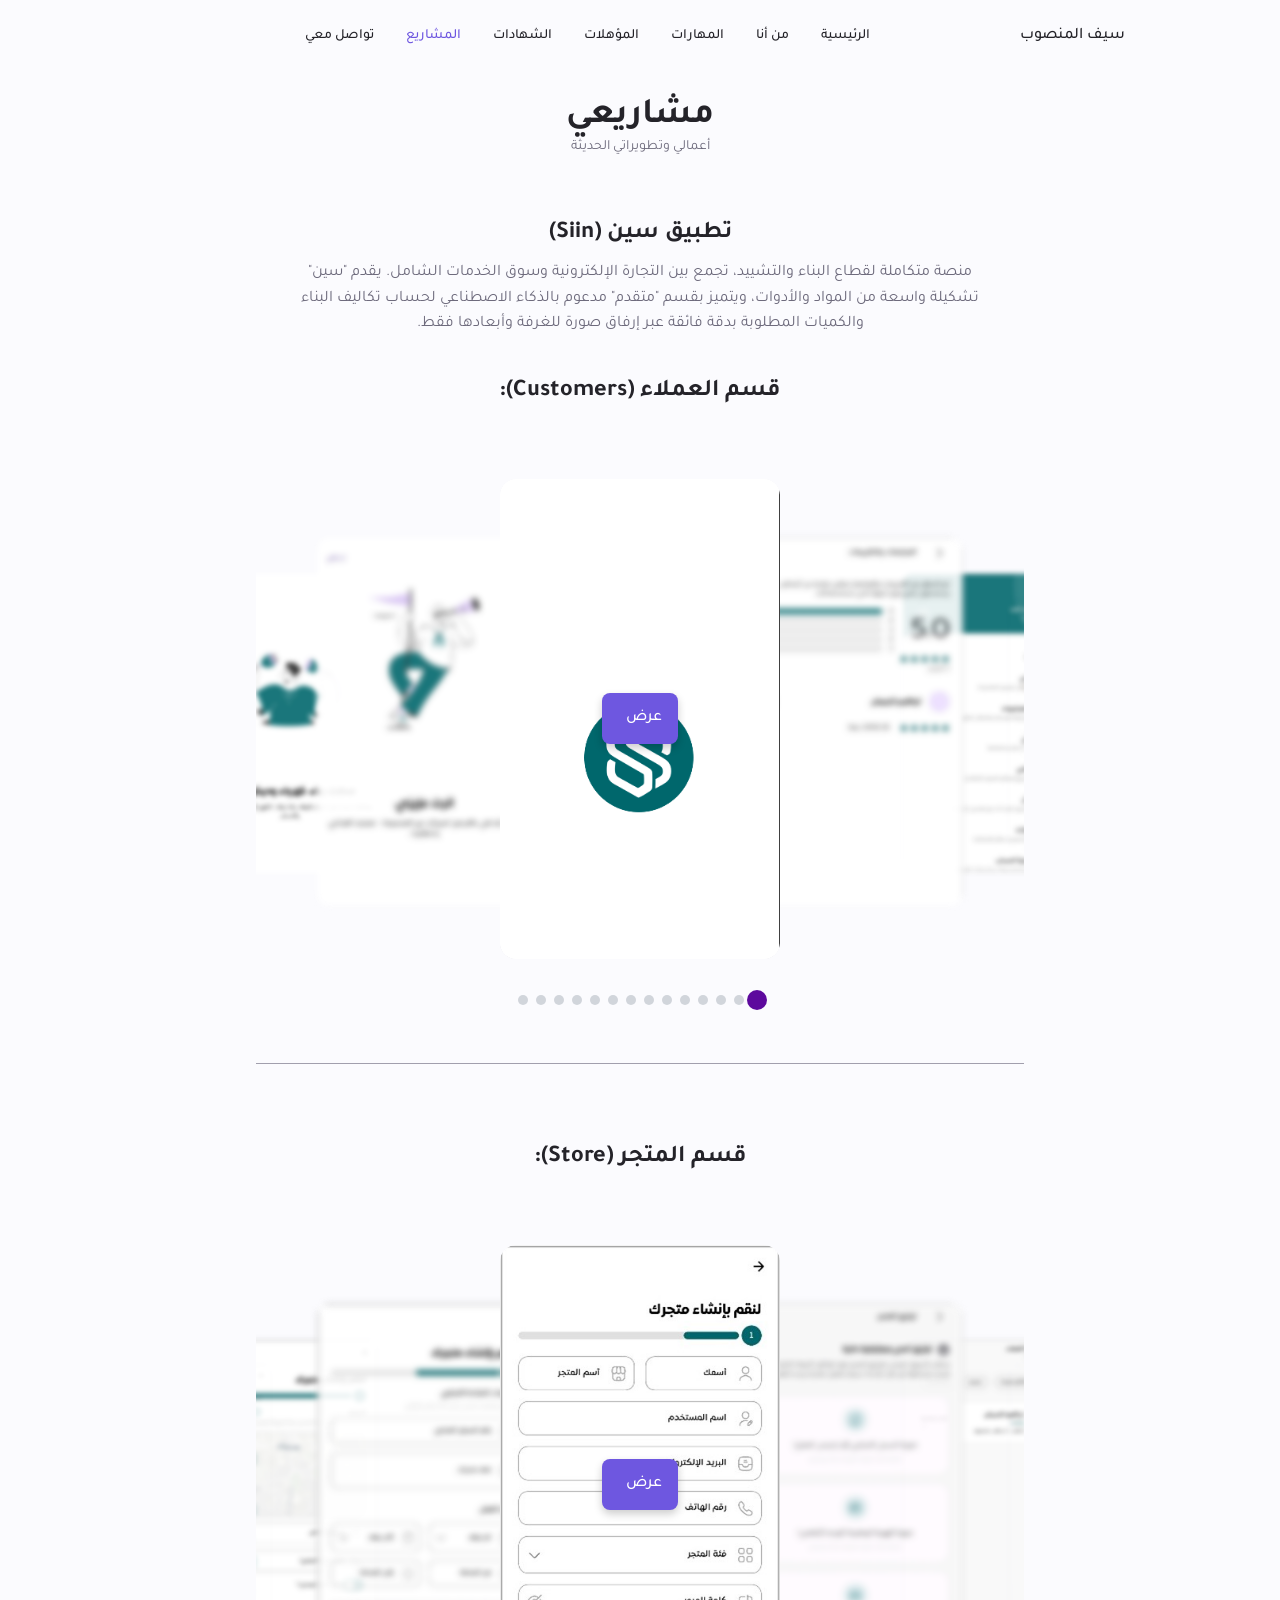
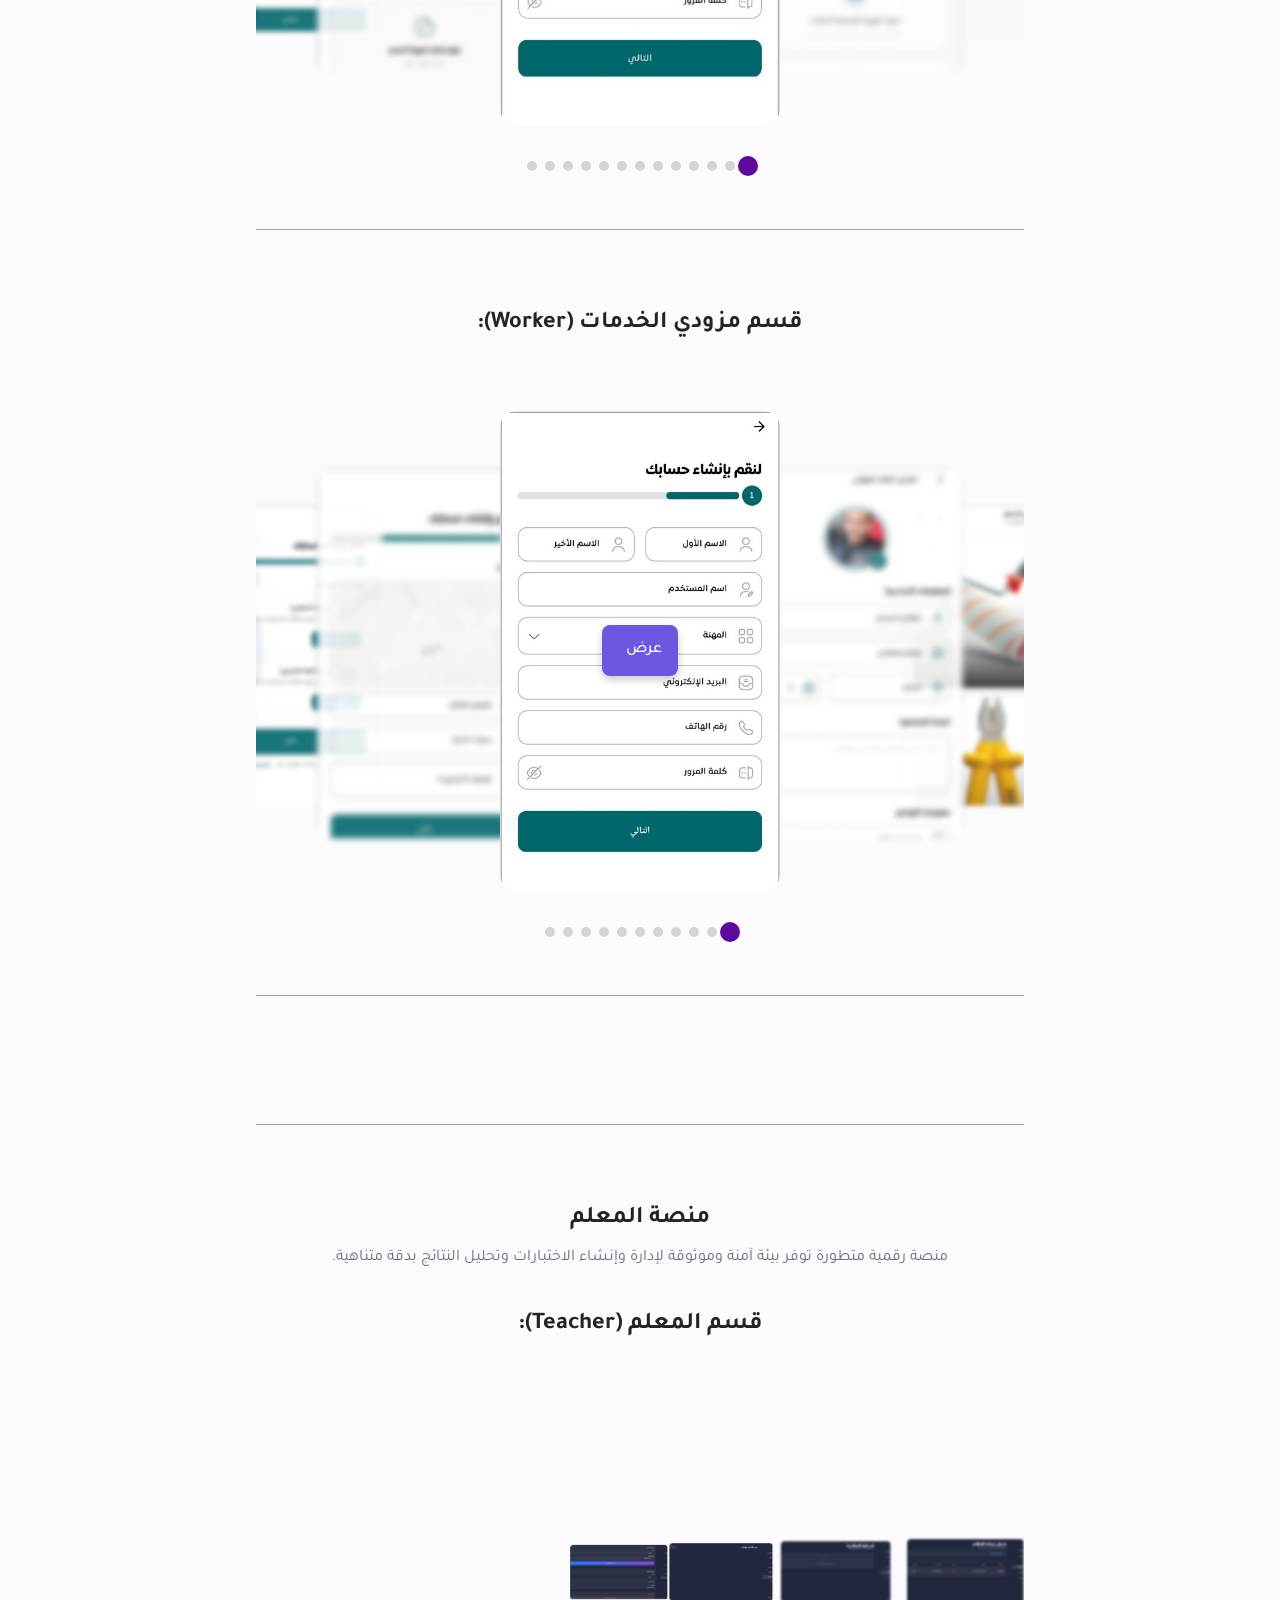
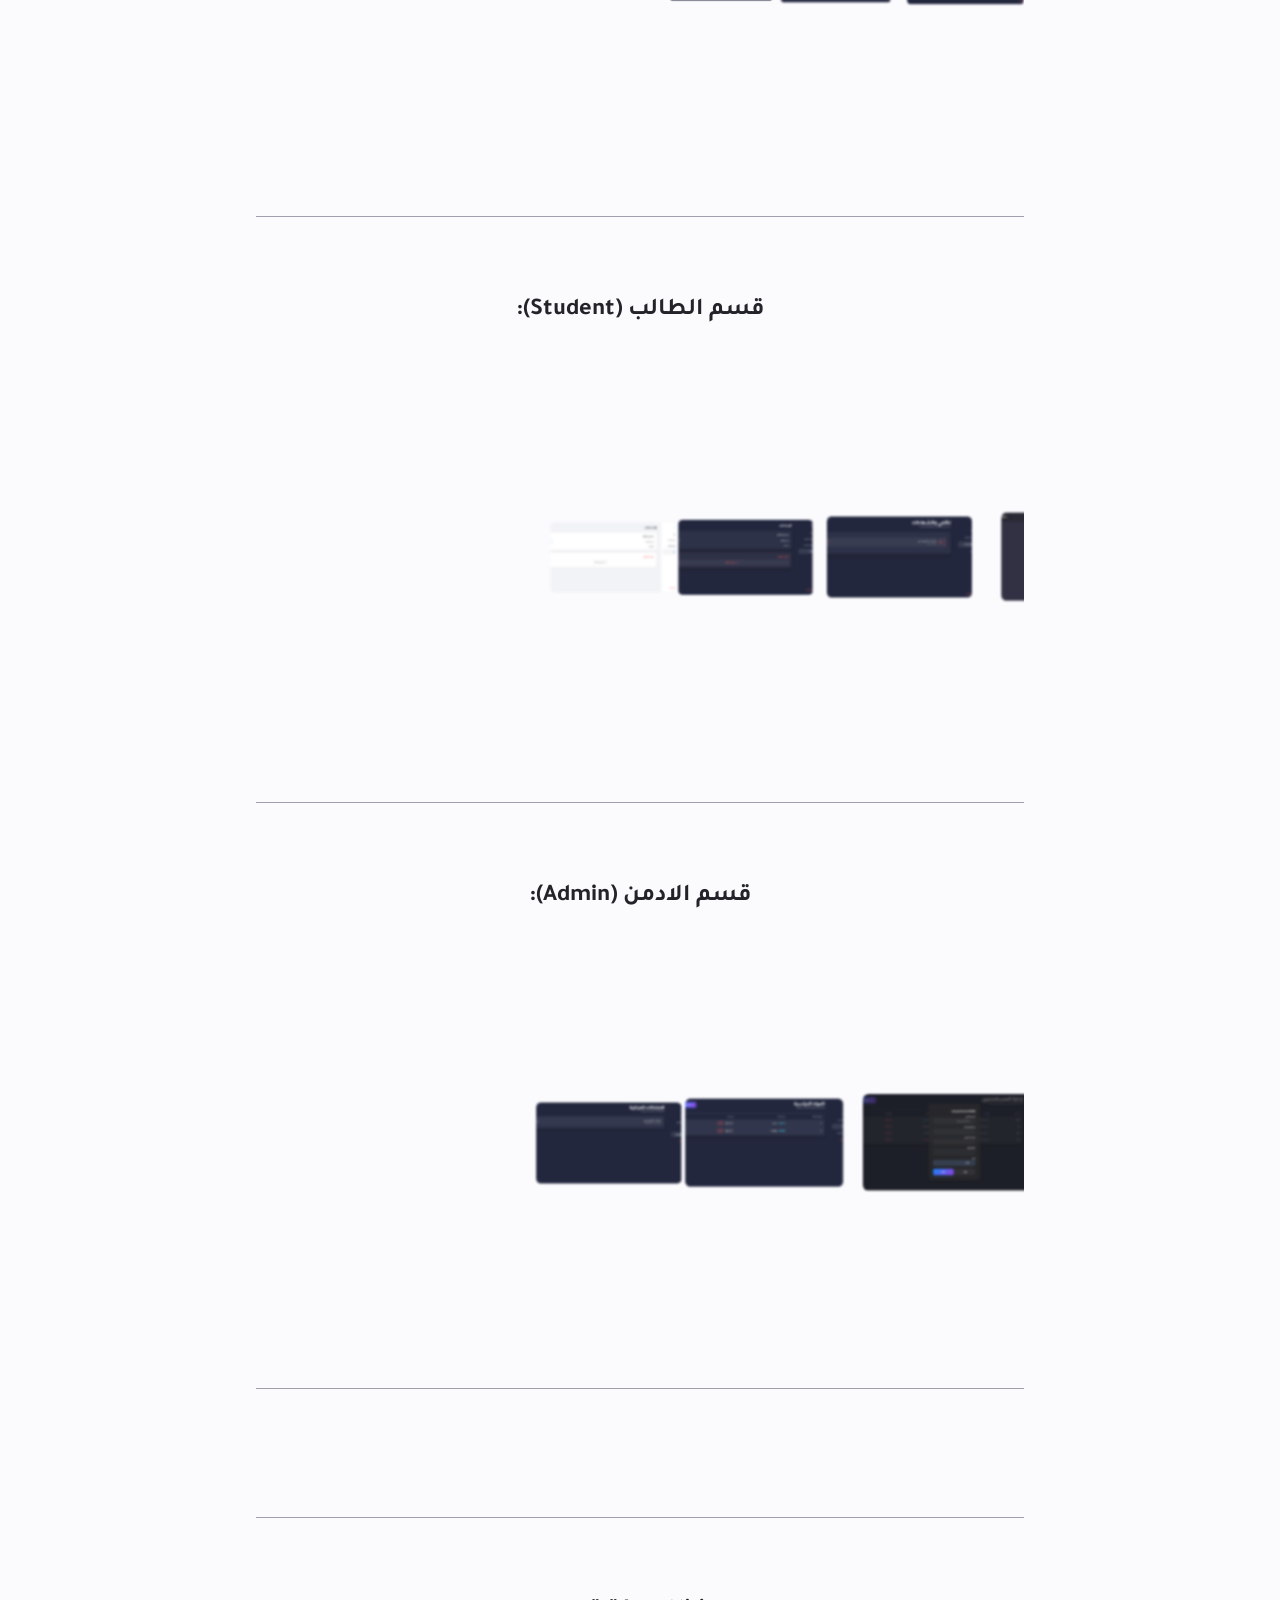
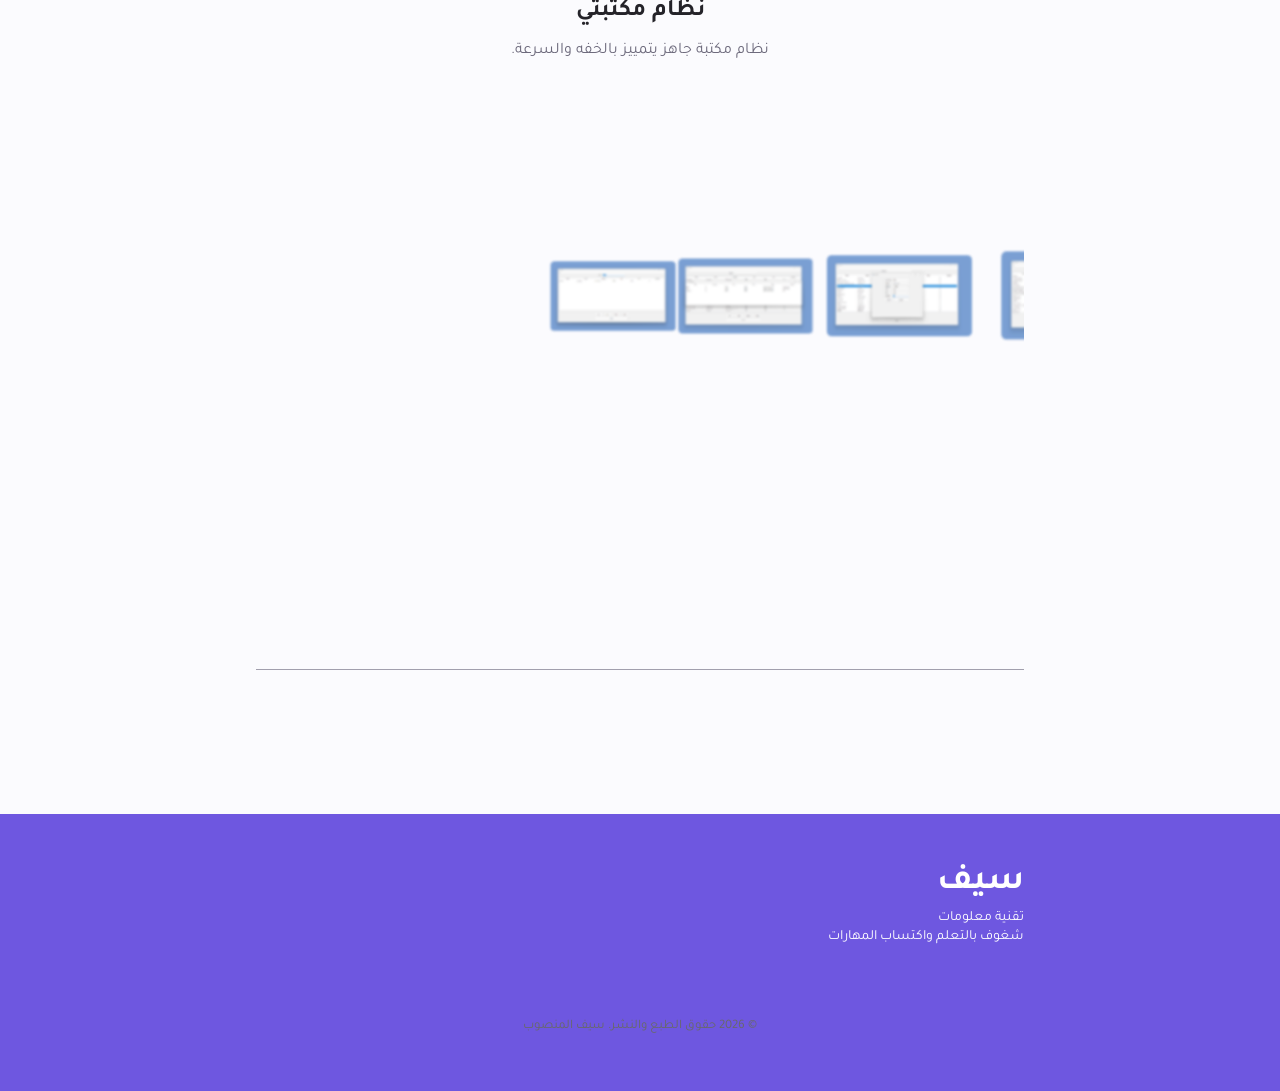
<file: projects.html>
<!DOCTYPE html>
<html lang="ar" dir="rtl">

    <head>
        <meta name="description" content="صفحة مشاريع سيف المنصوب، طالب علوم حاسوب">
        <meta name="keywords" content="سيف المنصوب، مشاريع، أعمال، علوم حاسوب، ذكاء اصطناعي">
        <meta charset="UTF-8">
        <meta name="viewport" content="width=device-width, initial-scale=1.0">

        <title>سيف المنصوب - مشاريعي</title>
        
        <link rel="stylesheet" href="https://unicons.iconscout.com/release/v4.0.0/css/line.css">
        <link rel="stylesheet" href="assets/css/swiper-bundle.min.css">
        <link href="https://fonts.googleapis.com/css2?family=Tajawal:wght@400;500;700&display=swap" rel="stylesheet">
        <link rel="stylesheet" href="assets/css/styles.css">
        <link rel="shortcut icon" href="assets/img/general/favicon.png" type="image/png">
        
        <style>
            body { font-family: 'Tajawal', sans-serif; }
            .nav__list { padding-right: 0; }
        </style>
    </head>

    <body>
        <header class="header" id="header">
            <nav class="nav container">
                <a href="index.html" class="nav__logo">سيف المنصوب</a>

                <div class="nav__menu" id="nav-menu">
                    <ul class="nav__list grid">
                        <li class="nav__item">
                            <a href="index.html" class="nav__link">
                                <i class="uil uil-estate nav__icon"></i> الرئيسية
                            </a>
                        </li>
                        <li class="nav__item">
                            <a href="index.html#about" class="nav__link">
                                <i class="uil uil-user nav__icon"></i> من أنا
                            </a>
                        </li>
                        <li class="nav__item">
                            <a href="index.html#skills" class="nav__link">
                                <i class="uil uil-atom nav__icon"></i> المهارات
                            </a>
                        </li>
                        <li class="nav__item">
                            <a href="index.html#qualification" class="nav__link">
                                <i class="uil uil-book-alt nav__icon"></i> المؤهلات
                            </a>
                        </li>
                        <li class="nav__item">
                            <a href="index.html#certifications" class="nav__link">
                                <i class="uil uil-file-alt nav__icon"></i> الشهادات
                            </a>
                        </li>
                        <li class="nav__item">
                            <a href="projects.html" class="nav__link active-link">
                                <i class="uil uil-briefcase-alt nav__icon"></i> المشاريع
                            </a>
                        </li>
                        <li class="nav__item">
                            <a href="index.html#contact" class="nav__link">
                                <i class="uil uil-message nav__icon"></i> تواصل معي
                            </a>
                        </li>
                    </ul>
                    <i class="uil uil-times nav__close" id="nav-close"></i>
                </div>

                <div class="nav__btns">
                    <i class="uil uil-moon change-theme" id="theme-button"></i>
                    <div class="nav__toggle" id="nav-toggle">
                        <i class="uil uil-apps"></i>
                    </div>
                </div>
            </nav>
        </header>

        <main class="main">
            <section class="projects section" id="projects">
    <h2 class="section__title">مشاريعي</h2>
    <span class="section__subtitle">أعمالي وتطويراتي الحديثة</span>

    <div class="projects__container container">
        <div class="project__content">
            <div class="project__data">
                <h3 class="project__title">تطبيق سين (Siin)</h3>
                <p class="project__description">
                    منصة متكاملة لقطاع البناء والتشييد، تجمع بين التجارة الإلكترونية وسوق الخدمات الشامل. يقدم "سين" تشكيلة واسعة من المواد والأدوات، ويتميز بقسم "متقدم" مدعوم بالذكاء الاصطناعي لحساب تكاليف البناء والكميات المطلوبة بدقة فائقة عبر إرفاق صورة للغرفة وأبعادها فقط.
                </p>
            </div>

            <div class="project__data">
                <h6 class="project__title">قسم العملاء (Customers):</h6>
            </div>
            <div class="project__slider swiper-container">
                <div class="swiper-wrapper">
                    <div class="swiper-slide project__slide">
                        <img src="assets/img/projects/siin/customer/1.png" alt="Siin Screen 1" class="project__img">
                        <a href="assets/img/projects/siin/customer/1.jpg" class="button button--flex button--small project__slide-btn">
                            عرض <i class="uil uil-eye button__icon"></i>
                        </a>
                    </div>
                    <div class="swiper-slide project__slide">
                        <img src="assets/img/projects/siin/customer/2.png" alt="Siin Screen 2" class="project__img">
                        <a href="assets/img/projects/siin/customer/2.jpg" class="button button--flex button--small project__slide-btn">
                            عرض <i class="uil uil-eye button__icon"></i>
                        </a>
                    </div>
                    <div class="swiper-slide project__slide">
                        <img src="assets/img/projects/siin/customer/3.png" alt="Siin Screen 3" class="project__img">
                        <a href="assets/img/projects/siin/customer/3.jpg" class="button button--flex button--small project__slide-btn">
                            عرض <i class="uil uil-eye button__icon"></i>
                        </a>
                    </div>
                    <div class="swiper-slide project__slide">
                        <img src="assets/img/projects/siin/customer/4.png" alt="Siin Screen 4" class="project__img">
                        <a href="assets/img/projects/siin/customer/4.jpg" class="button button--flex button--small project__slide-btn">
                            عرض <i class="uil uil-eye button__icon"></i>
                        </a>
                    </div>
                    <div class="swiper-slide project__slide">
                        <img src="assets/img/projects/siin/customer/5.jpg" alt="Siin Screen 5" class="project__img">
                        <a href="assets/img/projects/siin/customer/5.jpg" class="button button--flex button--small project__slide-btn">
                            عرض <i class="uil uil-eye button__icon"></i>
                        </a>
                    </div>
                    <div class="swiper-slide project__slide">
                        <img src="assets/img/projects/siin/customer/6.jpg" alt="Siin Screen 6" class="project__img">
                        <a href="assets/img/projects/siin/customer/6.jpg" class="button button--flex button--small project__slide-btn">
                            عرض <i class="uil uil-eye button__icon"></i>
                        </a>
                    </div>
                    <div class="swiper-slide project__slide">
                        <img src="assets/img/projects/siin/customer/7.jpg" alt="Siin Screen 7" class="project__img">
                        <a href="assets/img/projects/siin/customer/7.jpg" class="button button--flex button--small project__slide-btn">
                            عرض <i class="uil uil-eye button__icon"></i>
                        </a>
                    </div>
                    <div class="swiper-slide project__slide">
                        <img src="assets/img/projects/siin/customer/8.jpg" alt="Siin Screen 8" class="project__img">
                        <a href="assets/img/projects/siin/customer/8.jpg" class="button button--flex button--small project__slide-btn">
                            عرض <i class="uil uil-eye button__icon"></i>
                        </a>
                    </div>
                    <div class="swiper-slide project__slide">
                        <img src="assets/img/projects/siin/customer/9.jpg" alt="Siin Screen 9" class="project__img">
                        <a href="assets/img/projects/siin/customer/9.jpg" class="button button--flex button--small project__slide-btn">
                            عرض <i class="uil uil-eye button__icon"></i>
                        </a>
                    </div>
                    <div class="swiper-slide project__slide">
                        <img src="assets/img/projects/siin/customer/10.jpg" alt="Siin Screen 10" class="project__img">
                        <a href="assets/img/projects/siin/customer/10.jpg" class="button button--flex button--small project__slide-btn">
                            عرض <i class="uil uil-eye button__icon"></i>
                        </a>
                    </div>
                    <div class="swiper-slide project__slide">
                        <img src="assets/img/projects/siin/customer/11.jpg" alt="Siin Screen 11" class="project__img">
                        <a href="assets/img/projects/siin/customer/11.jpg" class="button button--flex button--small project__slide-btn">
                            عرض <i class="uil uil-eye button__icon"></i>
                        </a>
                    </div>
                    <div class="swiper-slide project__slide">
                        <img src="assets/img/projects/siin/customer/12.jpg" alt="Siin Screen 12" class="project__img">
                        <a href="assets/img/projects/siin/customer/12.jpg" class="button button--flex button--small project__slide-btn">
                            عرض <i class="uil uil-eye button__icon"></i>
                        </a>
                    </div>
                    <div class="swiper-slide project__slide">
                        <img src="assets/img/projects/siin/customer/13.jpg" alt="Siin Screen 13" class="project__img">
                        <a href="assets/img/projects/siin/customer/13.jpg" class="button button--flex button--small project__slide-btn">
                            عرض <i class="uil uil-eye button__icon"></i>
                        </a>
                    </div>
                    <div class="swiper-slide project__slide">
                        <img src="assets/img/projects/siin/customer/14.jpg" alt="Siin Screen 14" class="project__img">
                        <a href="assets/img/projects/siin/customer/14.jpg" class="button button--flex button--small project__slide-btn">
                            عرض <i class="uil uil-eye button__icon"></i>
                        </a>
                    </div>
                </div>
                <div class="swiper-pagination"></div>
            </div>

            <div class="project__content" ></div>

            <div class="project__data">
                <h6 class="project__title">قسم المتجر (Store):</h6>
            </div>
            <div class="project__slider swiper-container">
                <div class="swiper-wrapper">
                    <div class="swiper-slide project__slide">
                        <img src="assets/img/projects/siin/store/1.jpg" alt="Siin Screen 1" class="project__img">
                        <a href="assets/img/projects/siin/store/1.jpg" class="button button--flex button--small project__slide-btn">
                            عرض <i class="uil uil-eye button__icon"></i>
                        </a>
                    </div>
                    <div class="swiper-slide project__slide">
                        <img src="assets/img/projects/siin/store/2.jpg" alt="Siin Screen 2" class="project__img">
                        <a href="assets/img/projects/siin/store/2.jpg" class="button button--flex button--small project__slide-btn">
                            عرض <i class="uil uil-eye button__icon"></i>
                        </a>
                    </div>
                    <div class="swiper-slide project__slide">
                        <img src="assets/img/projects/siin/store/3.jpg" alt="Siin Screen 3" class="project__img">
                        <a href="assets/img/projects/siin/store/3.jpg" class="button button--flex button--small project__slide-btn">
                            عرض <i class="uil uil-eye button__icon"></i>
                        </a>
                    </div>
                    <div class="swiper-slide project__slide">
                        <img src="assets/img/projects/siin/store/4.jpg" alt="Siin Screen 4" class="project__img">
                        <a href="assets/img/projects/siin/store/4.jpg" class="button button--flex button--small project__slide-btn">
                            عرض <i class="uil uil-eye button__icon"></i>
                        </a>
                    </div>
                    <div class="swiper-slide project__slide">
                        <img src="assets/img/projects/siin/store/5.jpg" alt="Siin Screen 5" class="project__img">
                        <a href="assets/img/projects/siin/store/5.jpg" class="button button--flex button--small project__slide-btn">
                            عرض <i class="uil uil-eye button__icon"></i>
                        </a>
                    </div>
                    <div class="swiper-slide project__slide">
                        <img src="assets/img/projects/siin/store/6.jpg" alt="Siin Screen 6" class="project__img">
                        <a href="assets/img/projects/siin/store/6.jpg" class="button button--flex button--small project__slide-btn">
                            عرض <i class="uil uil-eye button__icon"></i>
                        </a>
                    </div>
                    <div class="swiper-slide project__slide">
                        <img src="assets/img/projects/siin/store/7.jpg" alt="Siin Screen 7" class="project__img">
                        <a href="assets/img/projects/siin/store/7.jpg" class="button button--flex button--small project__slide-btn">
                            عرض <i class="uil uil-eye button__icon"></i>
                        </a>
                    </div>
                    <div class="swiper-slide project__slide">
                        <img src="assets/img/projects/siin/store/8.jpg" alt="Siin Screen 8" class="project__img">
                        <a href="assets/img/projects/siin/store/8.jpg" class="button button--flex button--small project__slide-btn">
                            عرض <i class="uil uil-eye button__icon"></i>
                        </a>
                    </div>
                    <div class="swiper-slide project__slide">
                        <img src="assets/img/projects/siin/store/9.jpg" alt="Siin Screen 9" class="project__img">
                        <a href="assets/img/projects/siin/store/9.jpg" class="button button--flex button--small project__slide-btn">
                            عرض <i class="uil uil-eye button__icon"></i>
                        </a>
                    </div>
                    <div class="swiper-slide project__slide">
                        <img src="assets/img/projects/siin/store/10.jpg" alt="Siin Screen 10" class="project__img">
                        <a href="assets/img/projects/siin/store/10.jpg" class="button button--flex button--small project__slide-btn">
                            عرض <i class="uil uil-eye button__icon"></i>
                        </a>
                    </div>
                    <div class="swiper-slide project__slide">
                        <img src="assets/img/projects/siin/store/11.jpg" alt="Siin Screen 11" class="project__img">
                        <a href="assets/img/projects/siin/store/11.jpg" class="button button--flex button--small project__slide-btn">
                            عرض <i class="uil uil-eye button__icon"></i>
                        </a>
                    </div>
                    <div class="swiper-slide project__slide">
                        <img src="assets/img/projects/siin/store/12.jpg" alt="Siin Screen 12" class="project__img">
                        <a href="assets/img/projects/siin/store/12.jpg" class="button button--flex button--small project__slide-btn">
                            عرض <i class="uil uil-eye button__icon"></i>
                        </a>
                    </div>
                    <div class="swiper-slide project__slide">
                        <img src="assets/img/projects/siin/store/14.jpg" alt="Siin Screen 14" class="project__img">
                        <a href="assets/img/projects/siin/store/14.jpg" class="button button--flex button--small project__slide-btn">
                            عرض <i class="uil uil-eye button__icon"></i>
                        </a>
                    </div>
                </div>
                <div class="swiper-pagination"></div>
            </div>

            <div class="project__content" ></div>

            <div class="project__data">
                <h6 class="project__title">قسم مزودي الخدمات (Worker):</h6>
            </div>
            <div class="project__slider swiper-container">
                <div class="swiper-wrapper">
                    <div class="swiper-slide project__slide">
                        <img src="assets/img/projects/siin/worker/1.jpg" alt="Siin Screen 1" class="project__img">
                        <a href="assets/img/projects/siin/worker/1.jpg" class="button button--flex button--small project__slide-btn">
                            عرض <i class="uil uil-eye button__icon"></i>
                        </a>
                    </div>
                    <div class="swiper-slide project__slide">
                        <img src="assets/img/projects/siin/worker/2.jpg" alt="Siin Screen 2" class="project__img">
                        <a href="assets/img/projects/siin/worker/2.jpg" class="button button--flex button--small project__slide-btn">
                            عرض <i class="uil uil-eye button__icon"></i>
                        </a>
                    </div>
                    <div class="swiper-slide project__slide">
                        <img src="assets/img/projects/siin/worker/3.jpg" alt="Siin Screen 3" class="project__img">
                        <a href="assets/img/projects/siin/worker/3.jpg" class="button button--flex button--small project__slide-btn">
                            عرض <i class="uil uil-eye button__icon"></i>
                        </a>
                    </div>
                    <div class="swiper-slide project__slide">
                        <img src="assets/img/projects/siin/worker/4.jpg" alt="Siin Screen 4" class="project__img">
                        <a href="assets/img/projects/siin/worker/4.jpg" class="button button--flex button--small project__slide-btn">
                            عرض <i class="uil uil-eye button__icon"></i>
                        </a>
                    </div>
                    <div class="swiper-slide project__slide">
                        <img src="assets/img/projects/siin/worker/5.jpg" alt="Siin Screen 5" class="project__img">
                        <a href="assets/img/projects/siin/worker/5.jpg" class="button button--flex button--small project__slide-btn">
                            عرض <i class="uil uil-eye button__icon"></i>
                        </a>
                    </div>
                    <div class="swiper-slide project__slide">
                        <img src="assets/img/projects/siin/worker/6.jpg" alt="Siin Screen 6" class="project__img">
                        <a href="assets/img/projects/siin/worker/6.jpg" class="button button--flex button--small project__slide-btn">
                            عرض <i class="uil uil-eye button__icon"></i>
                        </a>
                    </div>
                    <div class="swiper-slide project__slide">
                        <img src="assets/img/projects/siin/worker/7.jpg" alt="Siin Screen 7" class="project__img">
                        <a href="assets/img/projects/siin/worker/7.jpg" class="button button--flex button--small project__slide-btn">
                            عرض <i class="uil uil-eye button__icon"></i>
                        </a>
                    </div>
                    <div class="swiper-slide project__slide">
                        <img src="assets/img/projects/siin/worker/8.jpg" alt="Siin Screen 8" class="project__img">
                        <a href="assets/img/projects/siin/worker/8.jpg" class="button button--flex button--small project__slide-btn">
                            عرض <i class="uil uil-eye button__icon"></i>
                        </a>
                    </div>
                    <div class="swiper-slide project__slide">
                        <img src="assets/img/projects/siin/worker/9.jpg" alt="Siin Screen 9" class="project__img">
                        <a href="assets/img/projects/siin/worker/9.jpg" class="button button--flex button--small project__slide-btn">
                            عرض <i class="uil uil-eye button__icon"></i>
                        </a>
                    </div>
                    <div class="swiper-slide project__slide">
                        <img src="assets/img/projects/siin/worker/10.jpg" alt="Siin Screen 10" class="project__img">
                        <a href="assets/img/projects/siin/worker/10.jpg" class="button button--flex button--small project__slide-btn">
                            عرض <i class="uil uil-eye button__icon"></i>
                        </a>
                    </div>
                    <div class="swiper-slide project__slide">
                        <img src="assets/img/projects/siin/worker/11.jpg" alt="Siin Screen 11" class="project__img">
                        <a href="assets/img/projects/siin/worker/11.jpg" class="button button--flex button--small project__slide-btn">
                            عرض <i class="uil uil-eye button__icon"></i>
                        </a>
                    </div>
                </div>
                <div class="swiper-pagination"></div>
            </div>

                
                <div class="project__content" ></div>
                <div class="project__content" ></div>

            <div class="project__content" style="margin-top: 5rem;">
                <div class="project__data">
                    <h3 class="project__title">منصة المعلم</h3>
                    <p class="project__description">
                        منصة رقمية متطورة توفر بيئة آمنة وموثوقة لإدارة وإنشاء الاختبارات وتحليل النتائج بدقة متناهية.
                    </p>
                </div>
                <div class="project__data">
                    <h6 class="project__title">قسم المعلم (Teacher):</h6>
                </div>

                <div class="project__slider swiper-container">
                    <div class="swiper-wrapper">
                        <div class="swiper-slide project__slide project__slide--web">
                            <img src="assets/img/projects/exam-system/teacher/1.png" alt="Exam System Screen 1" class="project__img">
                            <a href="assets/img/projects/exam-system/teacher/1.png" class="button button--flex button--small project__slide-btn">
                                عرض <i class="uil uil-eye button__icon"></i>
                            </a>
                        </div>
                        
                        <div class="swiper-slide project__slide project__slide--web">
                            <img src="assets/img/projects/exam-system/teacher/2.png" alt="Exam System Screen 2" class="project__img">
                            <a href="assets/img/projects/exam-system/teacher/2.png" class="button button--flex button--small project__slide-btn">
                                عرض <i class="uil uil-eye button__icon"></i>
                            </a>
                        </div>

                        <div class="swiper-slide project__slide project__slide--web">
                            <img src="assets/img/projects/exam-system/teacher/3.png" alt="Exam System Screen 3" class="project__img">
                            <a href="assets/img/projects/exam-system/teacher/3.png" class="button button--flex button--small project__slide-btn">
                                عرض <i class="uil uil-eye button__icon"></i>
                            </a>
                        </div>

                        <div class="swiper-slide project__slide project__slide--web">
                            <img src="assets/img/projects/exam-system/teacher/4.png" alt="Exam System Screen 4" class="project__img">
                            <a href="assets/img/projects/exam-system/teacher/4.png" class="button button--flex button--small project__slide-btn">
                                عرض <i class="uil uil-eye button__icon"></i>
                            </a>
                        </div>

                        <div class="swiper-slide project__slide project__slide--web">
                            <img src="assets/img/projects/exam-system/teacher/5.png" alt="Exam System Screen 5" class="project__img">
                            <a href="assets/img/projects/exam-system/teacher/5.png" class="button button--flex button--small project__slide-btn">
                                عرض <i class="uil uil-eye button__icon"></i>
                            </a>
                        </div>

                        <div class="swiper-slide project__slide project__slide--web">
                            <img src="assets/img/projects/exam-system/teacher/6.png" alt="Exam System Screen 6" class="project__img">
                            <a href="assets/img/projects/exam-system/teacher/6.png" class="button button--flex button--small project__slide-btn">
                                عرض <i class="uil uil-eye button__icon"></i>
                            </a>
                        </div>

                        <div class="swiper-slide project__slide project__slide--web">
                            <img src="assets/img/projects/exam-system/teacher/7.png" alt="Exam System Screen 7" class="project__img">
                            <a href="assets/img/projects/exam-system/teacher/7.png" class="button button--flex button--small project__slide-btn">
                                عرض <i class="uil uil-eye button__icon"></i>
                            </a>
                        </div>

                        <div class="swiper-slide project__slide project__slide--web">
                            <img src="assets/img/projects/exam-system/teacher/8.png" alt="Exam System Screen 8" class="project__img">
                            <a href="assets/img/projects/exam-system/teacher/8.png" class="button button--flex button--small project__slide-btn">
                                عرض <i class="uil uil-eye button__icon"></i>
                            </a>
                        </div>

                        </div>
                    <div class="swiper-pagination"></div>
                </div>

                <div class="project__content" ></div>


                <div class="project__data">
                    <h6 class="project__title">قسم الطالب (Student):</h6>
                </div>

                <div class="project__slider swiper-container">
                    <div class="swiper-wrapper">
                        <div class="swiper-slide project__slide project__slide--web">
                            <img src="assets/img/projects/exam-system/student/1.png" alt="Exam System Screen 1" class="project__img">
                            <a href="assets/img/projects/exam-system/student/1.png" class="button button--flex button--small project__slide-btn">
                                عرض <i class="uil uil-eye button__icon"></i>
                            </a>
                        </div>
                        
                        <div class="swiper-slide project__slide project__slide--web">
                            <img src="assets/img/projects/exam-system/student/2.png" alt="Exam System Screen 2" class="project__img">
                            <a href="assets/img/projects/exam-system/student/2.png" class="button button--flex button--small project__slide-btn">
                                عرض <i class="uil uil-eye button__icon"></i>
                            </a>
                        </div>

                        <div class="swiper-slide project__slide project__slide--web">
                            <img src="assets/img/projects/exam-system/student/3.png" alt="Exam System Screen 3" class="project__img">
                            <a href="assets/img/projects/exam-system/student/3.png" class="button button--flex button--small project__slide-btn">
                                عرض <i class="uil uil-eye button__icon"></i>
                            </a>
                        </div>

                        <div class="swiper-slide project__slide project__slide--web">
                            <img src="assets/img/projects/exam-system/student/4.png" alt="Exam System Screen 4" class="project__img">
                            <a href="assets/img/projects/exam-system/student/4.png" class="button button--flex button--small project__slide-btn">
                                عرض <i class="uil uil-eye button__icon"></i>
                            </a>
                        </div>

                        <div class="swiper-slide project__slide project__slide--web">
                            <img src="assets/img/projects/exam-system/student/5.png" alt="Exam System Screen 5" class="project__img">
                            <a href="assets/img/projects/exam-system/student/5.png" class="button button--flex button--small project__slide-btn">
                                عرض <i class="uil uil-eye button__icon"></i>
                            </a>
                        </div>

                        <div class="swiper-slide project__slide project__slide--web">
                            <img src="assets/img/projects/exam-system/student/6.png" alt="Exam System Screen 6" class="project__img">
                            <a href="assets/img/projects/exam-system/student/6.png" class="button button--flex button--small project__slide-btn">
                                عرض <i class="uil uil-eye button__icon"></i>
                            </a>
                        </div>

                        </div>
                    <div class="swiper-pagination"></div>
                </div>

                <div class="project__content" ></div>


                <div class="project__data">
                    <h6 class="project__title">قسم الادمن (Admin):</h6>
                </div>

                <div class="project__slider swiper-container">
                    <div class="swiper-wrapper">
                        <div class="swiper-slide project__slide project__slide--web">
                            <img src="assets/img/projects/exam-system/admin/1.png" alt="Exam System Screen 1" class="project__img">
                            <a href="assets/img/projects/exam-system/admin/1.png" class="button button--flex button--small project__slide-btn">
                                عرض <i class="uil uil-eye button__icon"></i>
                            </a>
                        </div>
                        
                        <div class="swiper-slide project__slide project__slide--web">
                            <img src="assets/img/projects/exam-system/admin/2.png" alt="Exam System Screen 2" class="project__img">
                            <a href="assets/img/projects/exam-system/admin/2.png" class="button button--flex button--small project__slide-btn">
                                عرض <i class="uil uil-eye button__icon"></i>
                            </a>
                        </div>

                        <div class="swiper-slide project__slide project__slide--web">
                            <img src="assets/img/projects/exam-system/admin/3.png" alt="Exam System Screen 3" class="project__img">
                            <a href="assets/img/projects/exam-system/admin/3.png" class="button button--flex button--small project__slide-btn">
                                عرض <i class="uil uil-eye button__icon"></i>
                            </a>
                        </div>

                        <div class="swiper-slide project__slide project__slide--web">
                            <img src="assets/img/projects/exam-system/admin/4.png" alt="Exam System Screen 4" class="project__img">
                            <a href="assets/img/projects/exam-system/admin/4.png" class="button button--flex button--small project__slide-btn">
                                عرض <i class="uil uil-eye button__icon"></i>
                            </a>
                        </div>

                        <div class="swiper-slide project__slide project__slide--web">
                            <img src="assets/img/projects/exam-system/admin/5.png" alt="Exam System Screen 5" class="project__img">
                            <a href="assets/img/projects/exam-system/admin/5.png" class="button button--flex button--small project__slide-btn">
                                عرض <i class="uil uil-eye button__icon"></i>
                            </a>
                        </div>

                        </div>
                    <div class="swiper-pagination"></div>
                </div>
            </div>

            <div class="project__content" ></div>

            <div class="project__content" style="margin-top: 5rem;">
                <div class="project__data">
                    <h3 class="project__title">نظام مكتبتي</h3>
                    <p class="project__description">
                        نظام مكتبة جاهز يتمييز بالخفه والسرعة.
                    </p>
                </div>
                

                <div class="project__slider swiper-container">
                    <div class="swiper-wrapper">
                        <div class="swiper-slide project__slide project__slide--web">
                            <img src="assets/img/projects/library-system/1.png" alt="library System Screen 1" class="project__img">
                            <a href="assets/img/projects/library-system/1.png" class="button button--flex button--small project__slide-btn">
                                عرض <i class="uil uil-eye button__icon"></i>
                            </a>
                        </div>
                        
                        <div class="swiper-slide project__slide project__slide--web">
                            <img src="assets/img/projects/library-system/2.png" alt="library System Screen 2" class="project__img">
                            <a href="assets/img/projects/library-system/2.png" class="button button--flex button--small project__slide-btn">
                                عرض <i class="uil uil-eye button__icon"></i>
                            </a>
                        </div>

                        <div class="swiper-slide project__slide project__slide--web">
                            <img src="assets/img/projects/library-system/3.png" alt="library System Screen 3" class="project__img">
                            <a href="assets/img/projects/library-system/3.png" class="button button--flex button--small project__slide-btn">
                                عرض <i class="uil uil-eye button__icon"></i>
                            </a>
                        </div>

                        <div class="swiper-slide project__slide project__slide--web">
                            <img src="assets/img/projects/library-system/4.png" alt="library System Screen 4" class="project__img">
                            <a href="assets/img/projects/library-system/4.png" class="button button--flex button--small project__slide-btn">
                                عرض <i class="uil uil-eye button__icon"></i>
                            </a>
                        </div>

                        <div class="swiper-slide project__slide project__slide--web">
                            <img src="assets/img/projects/library-system/5.png" alt="library System Screen 5" class="project__img">
                            <a href="assets/img/projects/library-system/5.png" class="button button--flex button--small project__slide-btn">
                                عرض <i class="uil uil-eye button__icon"></i>
                            </a>
                        </div>

                        <div class="swiper-slide project__slide project__slide--web">
                            <img src="assets/img/projects/library-system/6.png" alt="library System Screen 6" class="project__img">
                            <a href="assets/img/projects/library-system/6.png" class="button button--flex button--small project__slide-btn">
                                عرض <i class="uil uil-eye button__icon"></i>
                            </a>
                        </div>

                        </div>
                    <div class="swiper-pagination"></div>
                </div>

        </div>
    </div>
</section>
        </main>

        <footer class="footer">
            <div class="footer__bg">
                <div class="footer__container container grid">
                    <div>
                        <h1 class="footer__title">سيف</h1>
                        <span class="footer__subtitle">تقنية معلومات<br> شغوف بالتعلم واكتساب المهارات</span>
                    </div>

                   

                    <div class="footer__socials">
                        <a href="https://www.linkedin.com/in/Saif-146249337" target="_blank" class="footer__social">
                            <i class="uil uil-linkedin-alt"></i>
                        </a>
                        <a href="https://github.com/SAEF20" target="_blank" class="footer__social">
                            <i class="uil uil-github-alt"></i>
                        </a>
                    </div>
                </div>
                <p class="footer__copy">&copy; 2026 حقوق الطبع والنشر. سيف المنصوب</p>
            </div>
        </footer>

        <a href="#" class="scrollup" id="scroll-up">
            <i class="uil uil-arrow-up scrollup__icon"></i>
        </a>

        <script src="assets/js/swiper-bundle.min.js"></script>
        <script src="assets/js/main.js"></script>

        <script>
            document.addEventListener('DOMContentLoaded', function() {
                var swipers = document.querySelectorAll('.swiper-container');
                swipers.forEach(function(swiperContainer) {
                    new Swiper(swiperContainer, {
                        effect: 'coverflow',
                        grabCursor: true,
                        centeredSlides: true,
                        slidesPerView: 'auto',
                        loop: true,
                        spaceBetween: 0,
                        coverflowEffect: {
                            rotate: 0,
                            stretch: 0,
                            depth: 300, /* عمق الـ 3D */
                            modifier: 1.2, /* نسبة تصغير الصور الجانبية */
                            slideShadows: false,
                        },
                        autoplay: {
                            delay: 3000,
                            disableOnInteraction: false,
                        },
                        pagination: {
                            el: swiperContainer.querySelector('.swiper-pagination'), /* التعديل هنا لربط كل نقاط بالـ Swiper حقها */
                            clickable: true,
                            //dynamicBullets: true,
                        }
                    });
                });
            });
        </script>
    </body>
</html>
</file>
<file: assets/css/styles.css>
/*==================== GOOGLE FONTS ====================*/
@import url('https://fonts.googleapis.com/css2?family=Poppins:wght@400;500;600&display=swap');

/*==================== CSS VARIABLES ====================*/
:root {

  --header-height: 3rem;


  /*========== Colors ==========*/
  /* Change theme color */
  --hue-color: 250;
  /*Purple 250 - Green 142 - Blue 202 - Pink 340*/

  /* HSL color mode */
  --first-color: hsl(var(--hue-color), 69%, 61%);
  --first-color-second: hsl(var(--hue-color), 69%, 61%);
  --first-color-alt: hsl(var(--hue-color), 57%, 53%);
  --first-color-lighter: hsl(var(--hue-color), 92%, 85%);
  --title-color: hsl(var(--hue-color), 8%, 15%);
  --text-color: hsl(var(--hue-color), 8%, 45%);
  --text-color-light: hsl(var(--hue-color), 8%, 65%);
  --input-color: hsl(var(--hue-color), 70%, 96%);
  --body-color: hsl(var(--hue-color), 60%, 99%);
  --container-color: #fff;
  --scroll-bar-color: hsl(var(--hue-color), 12%, 90%);
  --scroll-thumb-color: hsl(var(--hue-color), 12%, 80%);

  /*========== Font and typography ==========*/
  --body-font: 'Poppins', sans-serif;

  /* .5rem = 8px, 1rem = 16px, 1.5rem = 24px ... */
  --big-font-size: 2rem;
  --h1-font-size: 1.5rem;
  --h2-font-size: 1.25rem;
  --h3-font-size: 1.125rem;
  --normal-font-size: .938rem;
  --small-font-size: .813rem;
  --smaller-font-size: .75rem;

  /*========== Font weight ==========*/
  --font-medium: 500;
  --font-semi-bold: 600;

  /*========== Bottom margins ==========*/
  /* .25rem = 4px, .5rem = 8px, .75rem = 12px ... */
  --mb-0-25: .25rem;
  --mb-0-5: .5rem;
  --mb-0-75: .75rem;
  --mb-1: 1rem;
  --mb-1-5: 1.5rem;
  --mb-2: 2rem;
  --mb-2-5: 2.5rem;
  --mb-3: 3rem;

  /*========== z index ==========*/
  --z-tooltip: 10;
  --z-fixed: 100;
  --z-modal: 1000;
}

/* Font size for large devices */
@media screen and (min-width: 968px) {
  :root {
    --big-font-size: 2.75rem;
    --h1-font-size: 2.25rem;
    --h2-font-size: 1.5rem;
    --h3-font-size: 1.25rem;
    --normal-font-size: 1rem;
    --small-font-size: .875rem;
    --smaller-font-size: .813rem;
  }
}

/*========== Dark theme variables ==========*/
body.dark-theme {
  /* HSL color mode */
  --first-color-second: hsl(var(--hue-color), 30%, 8%);
  --title-color: hsl(var(--hue-color), 8%, 95%);
  --text-color: hsl(var(--hue-color), 8%, 75%);
  --input-color: hsl(var(--hue-color), 29%, 16%);
  --body-color: hsl(var(--hue-color), 28%, 12%);
  --container-color: hsl(var(--hue-color), 29%, 16%);
  --scroll-bar-color: hsl(var(--hue-color), 12%, 48%);
  --scroll-thumb-color: hsl(var(--hue-color), 12%, 36%);
}

/*========== Dark/Light button ==========*/
.nav__btns {
  display: flex;
  align-items: center;
}

.change-theme {
  font-size: 1.25rem;
  color: var(--title-color);
  margin-right: var(--mb-1);
  cursor: pointer;
}

.change-theme:hover {
  color: var(--first-color);
}

/*==================== BASE ====================*/
* {
  box-sizing: border-box;
  padding: 0;
  margin: 0;
}

html {
  scroll-behavior: smooth;
}

body {
  margin: 0 0 var(--header-height) 0;
  font-family: var(--body-font);
  font-size: var(--normal-font-size);
  background-color: var(--body-color);
  color: var(--text-color);
}

h1,
h2,
h3,
h4 {
  color: var(--title-color);
  font-weight: var(--font-semi-bold);
}

ul {
  list-style: none;
}

a {
  text-decoration: none;
}

img {
  max-width: 100%;
  height: auto;
}

/*==================== REUSABLE CSS CLASSES ====================*/
.section {
  padding: 2rem 0 4rem;
}

.section__title {
  font-size: var(--h1-font-size);
  color: var(--title-color);
}

.section__subtitle {
  display: block;
  font-size: var(--small-font-size);
  margin-bottom: var(--mb-3);
}

.section__title,
.section__subtitle {
  text-align: center;
}

/*==================== LAYOUT ====================*/
.container {
  max-width: 768px;
  margin-left: var(--mb-1-5);
  margin-right: var(--mb-1-5);
}

.grid {
  display: grid;
  gap: 1.5rem;
}

.header {
  width: 100%;
  position: fixed;
  bottom: 0;
  left: 0;
  z-index: var(--z-fixed);
  background-color: var(--body-color);
}

/*==================== NAV ====================*/
.nav {
  max-width: 969px;
  height: var(--header-height);
  display: flex;
  justify-content: space-between;
  align-items: center;
}

.nav__logo,
.nav__toggle {
  color: var(--title-color);
  font-weight: var(--font-medium);
}

.nav__logo:hover {
  color: var(--first-color);
}

.nav__toggle {
  font-size: 1.1rem;
  cursor: pointer;
}

.nav__toggle:hover {
  color: var(--first-color);
}

@media screen and (max-width: 767px) {
  .nav__menu {
    position: fixed;
    bottom: -100%;
    left: 0;
    width: 100%;
    background-color: var(--body-color);
    padding: 2rem 1.5rem 4rem;
    box-shadow: 0 -1px 4px rgba(0, 0, 0, .15);
    border-radius: 1.5rem 1.5rem 0 0;
    transition: .3s;
  }
}

.nav__list {
  grid-template-columns: repeat(3, 1fr);
  gap: 2rem;
}

.nav__link {
  display: flex;
  flex-direction: column;
  align-items: center;
  font-size: var(--small-font-size);
  color: var(--title-color);
  font-weight: var(--font-medium);
}

.nav__link:hover {
  color: var(--first-color);
}

.nav__icon {
  font-size: 1.2rem;
}

.nav__close {
  position: absolute;
  right: 1.3rem;
  bottom: .5rem;
  font-size: 1.5rem;
  cursor: pointer;
  color: var(--first-color);
}

.nav__close:hover {
  color: var(--first-color-alt);
}

/* show menu */
.show-menu {
  bottom: 0;
}

/* Active link */
.active-link {
  color: var(--first-color);
}

/* Change background header */
.scroll-header {
  box-shadow: 0 -1px 4px rgba(0, 0, 0, .15);
}

/*==================== HOME ====================*/
.home__container {
  gap: 1rem;
}

.home__colored-text {
  color: var(--first-color);
}

.home__content {
  grid-template-columns: .5fr 3fr;
  padding-top: 3.5rem;
  align-items: center;
}

.home__social {
  display: grid;
  grid-template-columns: max-content;
  row-gap: 1rem;
}

.home__social-icon {
  font-size: 1.25rem;
  color: var(--first-color);
}

.home__social-icon:hover {
  color: var(--first-color-alt);
}

.home__blob {
  width: 200px;
  fill: var(--first-color);
}

.home__blob-img {
  width: 200px;
  transition: 0.5s;
}

.home__blob-img:hover {
  transform: translateY(-5px);
}

.home__data {
  grid-column: 1/3;
}

.home__title {
  font-size: 35px;
}

.home__subtitle {
  font-size: var(--h3-font-size);
  color: var(--text-color);
  font-weight: var(--font-medium);
  margin-bottom: var(--mb-0-75);
}

.home__description {
  margin-bottom: var(--mb-2);
}

.home__description a {
  color: var(--text-color-light);
}

.home__scroll {
  display: none;
}

.home__scroll-button {
  color: var(--first-color);
  transition: .3s;
}

.home__scroll-button:hover {
  transform: translateY(.25rem);
}

.home__scroll-mouse {
  font-size: 2rem;
}

.home__scroll-name {
  font-size: var(--small-font-size);
  color: var(--title-color);
  font-weight: var(--font-medium);
  margin-right: var(--mb-0-25);
}

.home__scroll-arrow {
  font-size: 1.25rem;
}

/*==================== BUTTONS ====================*/
.button {
  display: inline-block;
  background-color: var(--first-color);
  color: #FFF;
  padding: 1rem;
  border-radius: .5rem;
  font-weight: var(--font-medium);
}

.button:hover {
  background-color: var(--first-color-alt);
}

.button__icon {
  font-size: 1.25rem;
  margin-left: var(--mb-0-5);
  transition: .3s;
}

.button--flex {
  display: inline-flex;
  align-items: center;
}

/*==================== ABOUT ====================*/
.about__img {
  width: 210px;
  border-radius: .5rem;
  justify-self: center;
  align-self: center;
  transition: .5s;
}

.about__img:hover {
  transform: scale(1.05);
}

.about__description {
  text-align: center;
  margin-bottom: var(--mb-2-5);
}

.about__info {
  display: flex;
  justify-content: space-evenly;
  margin-bottom: var(--mb-2-5);
}

.about__info-title {
  font-size: var(--h2-font-size);
  font-weight: var(--font-semi-bold);
  color: var(--title-color);
}

.about__info-name {
  font-size: var(--smaller-font-size);
}

.about__info-title,
.about__info-name {
  display: block;
  text-align: center;
}

.about__buttons {
  display: flex;
  justify-content: center;
}

/*==================== SKILLS ====================*/
.skills__container {
  row-gap: 0;
}

.skills__header {
  display: flex;
  align-items: center;
  margin-bottom: var(--mb-2-5);
  cursor: pointer;
}

.skills__icon,
.skills__arrow {
  font-size: 2rem;
  color: var(--first-color);
}

.skills__icon {
  margin-right: var(--mb-0-75);
}

.skills__title {
  font-size: var(--h3-font-size);
}

.skills__subtitle {
  font-size: var(--small-font-size);
  color: var(--text-color-light);
}

.skills__arrow {
  margin-left: auto;
  transition: .4s;
}

.skills__list {
  row-gap: 1.5rem;
  padding-left: 2.7rem;
}

.skills__titles {
  display: flex;
  justify-content: space-between;
  margin-bottom: var(--mb-0-5);
}

.skills__name {
  font-size: var(--normal-font-size);
  font-weight: var(--font-medium);
}

.skills__bar,
.skills__percentage {
  height: 5px;
  border-radius: .25rem;
}

.skills__bar {
  background-color: var(--first-color-lighter);
}

.skills__percentage {
  display: block;
  background-color: var(--first-color);
}

/*========== SKILL 1 ==========*/

.skills__swift {
  width: 40%;
}

.skills__sql {
  width: 80%;
}

.skills__python {
  width: 90%;
}

.skills__r {
  width: 60%;
}

.skills__js {
  width: 70%;
}

.skills__java {
  width: 60%;
}

/*========== SKILL 2 ==========*/

.skills__np {
  width: 85%;
}

.skills__pd {
  width: 80%;
}

.skills__plt {
  width: 70%;
}

.skills__sk {
  width: 70%;
}

.skills__sea {
  width: 60%;
}

.skills__cv {
  width: 70%;
}

.skills__flask {
  width: 70%;
}

.skills__streamlit {
  width: 60%;
}

.skills__tf {
  width: 85%;
}

.skills__pytorch {
  width: 80%;
}

.skills__ntlk {
  width: 80%;
}

.skills__trax{
  width: 40%;
}

/*========== SKILL 3 ==========*/

.skills__lr {
  width: 85%;
}

.skills__dt {
  width: 70%;
}

.skills__eda {
  width: 80%;
}

.skills__ts {
  width: 70%;
}

.skills__cnn {
  width: 90%;
}

.skills__nlp {
  width: 90%;
}

.skills__em {
  width: 60%;
}

.skills__rs {
  width: 60%;
}

.skills__mml {
  width: 70%;
}

/*========== SKILL 3 ==========*/

.skills__aws {
  width: 65%;
}

.skills__docker {
  width: 70%;
}

/*========== SKILL 5 ==========*/

.skills__mysql {
  width: 80%;
}

.skills__mgdb {
  width: 70%;
}

.skills__tableau {
  width: 60%;
}

.skills__powerbi {
  width: 75%;
}


.skills__close .skills__list {
  height: 0;
  overflow: hidden;
}

.skills__open .skills__list {
  height: max-content;
  margin-bottom: var(--mb-2-5);
}

.skills__open .skills__arrow {
  transform: rotate(-180deg);
}

/*==================== QUALIFICATION ====================*/
.qualification__tabs {
  display: flex;
  justify-content: space-evenly;
  margin-bottom: var(--mb-2);
}

.qualification__button {
  cursor: pointer;
  font-size: var(--h3-font-size);
  font-weight: var(--font-medium);
}

.qualification__button:hover {
  color: var(--first-color);
}

.qualification__icon {
  font-size: 1.8rem;
  margin-right: var(--mb-0-25);
}

.qualification__data {
  display: grid;
  grid-template-columns: 1fr max-content 1fr;
  column-gap: 1.5rem;
}

.qualification__title {
  font-size: var(--normal-font-size);
  font-weight: var(--font-medium);
}

.qualification__subtitle {
  padding-top: 3px;
  display: inline-block;
  font-size: small;
}

.qualification__calendar {
  font-size: var(--smaller-font-size);
  color: var(--text-color-light);
}

.qualification__rounder {
  display: inline-block;
  border-radius: 50%;
  width: 13px;
  height: 13px;
  background-color: var(--first-color);
}

.qualification__line {
  display: block;
  width: 1px;
  height: 100%;
  background-color: var(--first-color);
  transform: translate(6px, -7px);
}

.qualification [data-content] {
  display: none;
}

.qualification__active[data-content] {
  display: block;
}

.qualification__button.qualification__active {
  color: var(--first-color);
}

/*==================== CERTIFICATIONS ====================*/
.certification__container{
  gap: 1.5rem;
  grid-template-columns: repeat(1, 1fr);
}

.certification__content{
  position: relative;
  background-color: var(--container-color);
  padding: 3.5rem .5rem 1.25rem 1.5rem;
  border-radius: .25rem;
  box-shadow: 0 2px 4px rgba(0,0,0,0.15);
}

.certification__content:hover{
  box-shadow: 0 4px 8px rgba(0,0,0,0.15);
}

.certification__img_1{
  padding: 2rem;
  display: block;
  margin-left: auto;
  margin-right: auto;
  width: 100%;
  animation: float-img 3.5s ease-in-out infinite;
}

.certification__img{
  padding-bottom: 2rem;
  display: block;
  margin-left: auto;
  margin-right: auto;
  width: 70%;
  animation: float-img 3.5s ease-in-out infinite;
}

.certification__img_2{
  padding-bottom: 2rem;
  display: block;
  margin-left: auto;
  margin-right: auto;
  width: 40%;
  animation: float-img 3.5s ease-in-out infinite;
}

@keyframes float-img{
  0%{
    transform: translateY(0);
  }
  50%{
    transform: translateY(-.25rem);
  }
  100%{
    transform: translateY(0);
  }
}

.certification__title{
  font-size: var(--h3-font-size);
  margin-bottom: var(--mb-1);
  font-weight: var(--font-medium);
  padding-right: 2rem;
}

.certification__subtitle{
  font-size: var(--small-font-size);
  margin-bottom: var(--mb-1);
  padding-right: 2rem;
}

.certification__description{
  margin-bottom: var(--mb-1-5);
  font-size: var(--smaller-font-size);
  padding-right: 2rem;
}

.certification__button{
  cursor: pointer;
  font-size: var(--small-font-size);
  background-color: transparent;
  color: var(--first-color);
}

.certification__button:hover{
  background-color: transparent;
  color: var(--first-color);
}

.certification__button:hover .button__icon{
  transform: translateX(.25rem)
}

/*==================== PROJECTS SECTION (HOMEPAGE BRIEF) ====================*/
.projects__container.swiper-container {
    overflow: hidden !important; /* 👈 السر هنا: يمنع تداخل المشاريع بشكل قاطع */
    position: relative; /* ضروري جداً لضبط تماوضع الأسهم */
    /* 👈 أضفنا مساحة داخلية جانبية للتنفس (سيكون السهم بداخلها) وتحت للنقاط */
    padding: 0 0 4rem 0 !important;
}

.projects__content {
    padding: 0 4rem !important;; /* ألغينا البادينج الداخلي لأن الحاوية تكفلت به */
    gap: 1.5rem;
    align-items: center;
}

.projects__container .projects__img {
    width: 265px !important; /* عرض ثابت للصورة في الرئيسية لجعل القسم مختصراً */
    height: 250px; /* 👈 طول موحد لكل الصور لمنع التمطط والتخريب */
    object-fit: cover; /* object-fit يمنع تمطط الصورة وتشوهها */
    object-position: center top; /* التركيز على الجزء العلوي من الصورة */
    border-radius: .5rem;
    justify-self: center; /* توسيط الصورة أفقيًا inside عمودها */
    transition: transform 0.3s ease-in-out; 
}

.projects__container .projects__img:hover {
    transform: scale(1.05); 
}

.projects__title {
    font-size: var(--h3-font-size);
    margin-bottom: var(--mb-0-5);
    color: var(--title-color);
}

.projects__description {
    margin-bottom: var(--mb-0-75);
    font-size: var(--small-font-size);
    color: var(--text-color);
    line-height: 1.6; 
}

.projects__button {
    margin: 0 !important; /* تصفير الهوامش الخارجية */
    flex-shrink: 0 !important; /* منع المتصفح من ضغط الزر وتصغيره */
    width: max-content !important; /* الزر يأخذ حجم النص فقط */
}

.projects__buttons-wrap {
    display: flex !important;
    flex-direction: row !important; /* إجبارهم على خط أفقي */
    justify-content: flex-start !important; /* محاذاة لليمين مع النص */
    align-items: center !important;
    gap: 1rem !important; /* مسافة بين الزرين */
    flex-wrap: nowrap !important; /* ممنوع النزول لسطر جديد نهائياً */
    margin-top: 1.5rem !important;
    width: 100% !important;
}

.projects__button:hover .button__icon {
    transform: translateX(.25rem); 
}

/* تخصيص أيقونات الأسهم الفريدة الكبيرة */
.swiper-projects-icon {
    font-size: 2.5rem; /* تكبير حجم الأيقونة (كما في الصورة المقترحة سابقاً) */
    color: var(--first-color); 
    transition: .3s;
}

.swiper-projects-icon:hover {
    color: var(--first-color-alt); 
}

/* 👈 إصلاح المشكلة 2 (بالصورة): ضبط مواقع الأسهم الفريدة الجديدة على الجوانب غصباً عن المكتبة 👉 */
/* لاحظ أننا نستخدم التموضع المطلق (Absolute) ونبرمج السهم نفسه غصباً عن Swiper Placeholder */
.projects__swiper-prev,
.projects__swiper-next {
    position: absolute;
    top: 50%; /* التوسط عمودياً ضد حاوية المشروع بالكامل */
    transform: translateY(-50%); 
    z-index: 100; /* ضمان ظهورها فوق المحتوى */
    outline: none; /* إزالة خط التحديد */
    cursor: pointer;
    width: auto; /* الاعتماد على حجم الأيقونة */
    height: auto;
}

/* RTL SAFE POSITIONING: ضبط الأماكن بدقة للنسخة العربية والإنجليزية */
/* سهم "السابق" (prev) يكون في أقصى اليمين (في RTL) */
.projects__swiper-prev {
    right: 0rem !important; 
    left: auto !important; 
}

/* سهم "التالي" (next) يكون في أقصى اليسار (في RTL) */
.projects__swiper-next {
    left: 0rem !important; 
    right: auto !important; 
}

/* تنسيق النقاط السفلية الجديدة والفريدة لتظهر بشكل أنيق */
.projects__swiper-pagination.swiper-pagination-bullets {
    bottom: 0rem !important; /* إنزال النقاط لأسفل قليلاً لتكون تحت المشروع تماماً */
    position: absolute;
    width: 100%;
    left: 0;
    display: flex;
    justify-content: center;
    gap: 8px; 
    z-index: 90;
}

/* شكل النقاط العادية (لون الثيم وباهتة قليلاً) */
.projects__swiper-pagination .swiper-pagination-bullet {
    background-color: var(--first-color);
    opacity: .3; 
    width: 10px;
    height: 10px;
    transition: all 0.3s ease;
    border-radius: 50%;
    outline: none;
    margin: 0 !important; 
}

/* شكل النقطة النشطة (غامقة ومكبرة قليلاً) */
.projects__swiper-pagination .swiper-pagination-bullet-active {
    opacity: 1; /* وضوح كامل للنشطة */
    transform: scale(1.2); 
}



/* ==================== RESPONSIVE (التجاوب) ==================== */
@media screen and (max-width: 767px) {
    .projects__content {
        padding: 0 1.5rem !important; /* تقليل المسافة الجانبية في الجوال */
        grid-template-columns: 1fr !important; 
        text-align: center; 
    }
    /* توسيط الأزرار في الجوال */
    .projects__buttons-wrap {
        justify-content: center;
    }
    .projects__img {
        margin-bottom: var(--mb-1); 
    }
    .projects__swiper-prev {
        right: 0 !important; 
    }
    .projects__swiper-next {
        left: 0 !important; 
    }
}

@media screen and (min-width: 768px) {
    .projects__content {
        grid-template-columns: repeat(2, 1fr) !important; /* عمودين متساويين */
    }
}

@media screen and (min-width: 1024px) {
    .home__social {
        transform: translateX(8rem) !important; 
    }
}

@media screen and (min-width: 568px) and (max-width: 1023px) {
    .home__social {
        transform: translateX(4rem) !important; 
    }
}

/*==================== BLOG ====================*/
.blog__container{
  overflow: initial;
}

.blog__content{
  padding: 0 1.5rem;
}

.blog__img{
  width: 400px;
  border-radius: .5rem;
  justify-self: center;
}

.blog__title{
  font-size: var(--h3-font-size);
  margin-bottom: var(--mb-0-5);
}

.blog__description{
  margin-bottom: var(--mb-0-75);
}

.blog__button:hover .button__icon {
  transform: translateX(.25rem);
}

/*==================== CONTACT ME ====================*/
.contact__container {
  row-gap: 3rem;
}

.contact__information {
  display: flex;
  margin-bottom: var(--mb-2);
}

.contact__icon {
  font-size: 2rem;
  color: var(--first-color);
  margin-right: var(--mb-0-75);
}

.contact__title {
  font-size: var(--h3-font-size);
  font-weight: var(--font-medium);
}

.contact__subtitle {
  font-size: var(--small-font-size);
  color: var(--text-color-light);
}

.contact__content {
  background-color: var(--input-color);
  border-radius: .5rem;
  padding: .75rem 1rem .25rem;
}

.contact__label {
  font-size: var(--smaller-font-size);
  color: var(--title-color);
}

.contact__input {
  width: 100%;
  background-color: var(--input-color);
  color: var(--text-color);
  font-family: var(--body-font);
  font-size: var(--normal-font-size);
  border: none;
  outline: none;
  padding: .25rem .5rem .5rem 0;
}

.contact__submit {
  display: flex;
  gap: 2rem;
  align-items: center;
}

#contact__button {
  display: block;
  border: none;
  outline: none;
  font-size: var(--font-medium);
  font-family: var(--body-font);
  cursor: pointer;
}

#contact__status {
  color: #FFF;
  padding: .6rem;
  border-radius: 5px;
  font-size: var(--smaller-font-size);
}

#contact__status.success {
  background-color: rgb(79, 162, 116);
  animation: status 4s ease forwards;
}

#contact__status.error {
  background-color: rgb(201, 88, 88);
  animation: status 4s ease forwards;
}

@keyframes status {
  0% {
    opacity: 1;
    pointer-events: all;
  }

  90% {
    opacity: 1;
    pointer-events: all;
  }

  100% {
    opacity: 0;
    pointer-events: none;
  }
}

/*==================== FOOTER ====================*/
.footer {
  padding-top: 2rem;
}

.footer__container {
  row-gap: 3.5rem;
}

.footer__bg {
  background-color: var(--first-color-second);
  padding: 2rem 0 3rem;
}

.footer__title {
  font-size: var(--h1-font-size);
  margin-bottom: var(--mb-0-25);
}

.footer__subtitle {
  font-size: var(--small-font-size);
}

.footer__links {
  display: flex;
  flex-direction: column;
  row-gap: 1.5rem;
}

.footer__link:hover {
  color: var(--first-color-lighter);
}

.footer__social {
  font-size: 1.25rem;
  margin-right: var(--mb-1-5);
}

.footer__social:hover {
  color: var(--first-color-lighter);
}

.footer__copy {
  font-size: var(--smaller-font-size);
  text-align: center;
  color: dimgray;
  margin-top: var(--mb-3);
}

.footer__title,
.footer__subtitle,
.footer__link,
.footer__social {
  color: #FFF;
}

/*========== SCROLL UP ==========*/
.scrollup {
  position: fixed;
  right: 1rem;
  bottom: -20%;
  background-color: var(--first-color);
  opacity: .8;
  border-radius: .4rem;
  padding: 0 .3rem;
  transition: .4s;
  z-index: var(--z-tooltip);
}

.scrollup:hover {
  background-color: var(--first-color-alt);
}

.scrollup__icon {
  font-size: 1.5rem;
  color: #FFF;
}

/* Show scroll */

.show-scroll {
  bottom: 5rem;
}


/*========== SCROLL BAR ==========*/
::-webkit-scrollbar {
  width: .60rem;
  background-color: var(--scroll-bar-color);
  border-radius: .5rem;
}

::-webkit-scrollbar-thumb {
  background-color: var(--scroll-thumb-color);
  border-radius: .5rem;
}

::-webkit-scrollbar-thumb:hover {
  background-color: var(--text-color-light);
}


/*==================== MEDIA QUERIES ====================*/
/* For small devices */
@media screen and (max-width: 350px) {
  .container {
    margin-left: var(--mb-1);
    margin-right: var(--mb-1);
  }

  .nav__menu {
    padding: 2rem .25rem 4rem;
  }

  .nav__list {
    column-gap: 0;
  }

  .home__content {
    grid-template-columns: .25fr 3fr;
  }

  .home__blob {
    width: 190px;
  }

  .about__img {
    width: 200px;
  }

  .skills__title {
    font-size: var(--normal-font-size);
  }

  .qualification__data {
    gap: .5rem;
  }

  .certification__container{
    grid-template-columns: repeat(1,1fr);
    justify-content: center;
  }

  .contact__submit {
    display: grid;
    row-gap: 1.5rem;
  }
}

/* For medium devices */
@media screen and (min-width: 568px) {
  .home__content {
    grid-template-columns: max-content 1fr 1fr;
  }

  .home__data {
    grid-column: initial;
  }

  .home__img {
    order: 1;
    justify-self: center;
  }

  .about__img {
    width: 300px;
  }

  .about__container,
  .skills__container,
  .projects__content,
  .blog__content,
  .contact__container,
  .footer__container {
    grid-template-columns: repeat(2, 1fr);
  }

  .qualification__sections {
    display: grid;
    grid-template-columns: .6fr;
    justify-content: center;
  }

  .certification__container{
    grid-template-columns: repeat(2, 1fr);
    justify-content: center;
 }
}

@media screen and (min-width: 768px) {
  .container {
    margin-left: auto;
    margin-right: auto;
  }

  body {
    margin: 0;
  }

  .section {
    padding: 6rem 0 2rem;
  }

  .section__subtitle {
    margin-bottom: 4rem;
  }

  .header {
    top: 0;
    bottom: initial;
  }

  .header,
  .main,
  .footer__container {
    padding: 0 1rem;
  }

  .nav {
    height: calc(var(--header-height) + 1.5rem);
    column-gap: 1rem;
  }

  .nav__icon,
  .nav__close,
  .nav__toggle {
    display: none;
  }

  .nav__list {
    display: flex;
    column-gap: 2rem;
  }

  .change-theme {
    margin: 0;
  }

  .home__container {
    row-gap: 5rem;
  }

  .home__content {
    padding-top: 5.5rem;
    column-gap: 3rem;
  }

  .home__blob {
    width: 250px;
  }

  .home__scroll {
    display: block;
  }

  .home__scroll-button {
    margin-left: 3rem;
  }

  .about__container {
    column-gap: 4rem;
  }

  .about__img {
    width: 350px;
  }

  .about__description {
    text-align: initial;
  }

  .about__info {
    justify-content: space-between;
  }

  .about__buttons {
    justify-content: initial;
  }

  .qualification__tabs {
    justify-content: center;
  }

  .qualification__button {
    margin: 0 var(--mb-1);
  }

  .qualification__sections {
    grid-template-columns: .5fr;
  }

  .projects__img {
    width: 320px;
  }

  .projects__content {
    align-items: center;
  }

  .blog__content{
    align-items: center;
}

  .footer__container {
    grid-template-columns: repeat(3, 1fr);
  }

  .footer__bg {
    padding: 3rem 0 3.5rem;
  }

  .footer__links {
    flex-direction: row;
    column-gap: 1rem;
  }

  .footer__socials {
    justify-self:flex-end;
  }

  .footer__social {
    margin: 1.5rem;
  }

  .footer__copy {
    margin-top: 4.5rem;
  }
}

/* For large devices */
@media screen and (min-width: 1024px) {

  .header,
  .main,
  .footer__container {
    padding: 0;
  }

  .home__blob {
    width: 320px;
  }

  .home__social {
    transform: translateX(-6rem);
  }

  .about__img {
    width: 350px;
  }

  .about__container {
    column-gap: 8rem;
  }

  .projects__content {
    column-gap: 5rem;
  }

  .blog__content{
    column-gap: 5rem;
}

  .swiper-projects-icon {
    font-size: 3rem;
  }

  .swiper-button-next {
    right: -3.5rem;
  }

  .swiper-button-prev {
    left: -3.5rem;
  }

  .swiper-container-horizontal>.swiper-pagination-bullets {
    bottom: -4.5rem;
  }

  .contact__form {
    width: 460px;
  }
}

/*==================== PROJECTS PAGE SLIDER ====================*/
.project__content {
    margin-bottom: 5rem;
    border-bottom: 1px solid var(--text-color-light);
    padding-bottom: 3rem;
}

.project__content:last-child {
    border-bottom: none;
}

.project__data {
    text-align: center;
    margin-bottom: 2.5rem;
    padding: 0 1.5rem;
}

.project__title {
    font-size: var(--h2-font-size);
    color: var(--title-color);
    margin-bottom: var(--mb-0-75);
}

.project__description {
    font-size: var(--normal-font-size);
    color: var(--text-color);
    max-width: 700px;
    margin: 0 auto;
    line-height: 1.6;
}

.project__slider {
    padding-top: 2rem;
    padding-bottom: 4rem;
    overflow: hidden; 
}

.project__slide {
    width: 280px; 
    position: relative;
    display: flex;
    justify-content: center;
    align-items: center;
    transition: all 0.4s ease; 
    filter: blur(4px); 
    opacity: 0.9;
    border-radius: 1rem !important;
    overflow: hidden !important; 
    isolation: isolate;
}


.project__img {
    width: 100%;
    height: 480px;
    object-fit: cover;
    object-position: top;
    border-radius: 1rem !important; 
    box-shadow: 0 8px 24px rgba(0,0,0,0.15);
}

.project__slide-btn {
    position: absolute;
    opacity: 0;
    transform: translateY(20px);
    transition: all 0.4s ease;
    z-index: 10;
    background-color: var(--first-color);
    box-shadow: 0 4px 8px rgba(0,0,0,0.2);
}

/* التنسيق الخاص بالصورة التي في المنتصف (النشطة) */
.swiper-slide-active.project__slide {
    filter: blur(0);
    opacity: 1;
    z-index: 5;
}

.swiper-slide-active .project__slide-btn {
    opacity: 1;
    transform: translateY(0);
}

/*==================== إظهار النقاط وتنسيقها بشكل نظيف ====================*/
.project__slider.swiper-container {
    padding-bottom: 3.5rem; /* مساحة للنقاط */
    position: relative; /* ضروري جداً عشان الـ Pagination يثبت داخله */
}

.project__slider .swiper-pagination {
    position: absolute;
    bottom: 10px; /* نثبتها في الأسفل */
    width: 100%;
    display: flex;
    justify-content: center;
    gap: 0px; /* المسافة بين النقاط */
}

/* شكل النقاط العادية (رصاصي) */
.project__slider .swiper-pagination-bullet {
    width: 10px;
    height: 10px;
    background-color: #d1d5db; /* لون رصاصي فاتح */
    opacity: 1; /* عشان ما تكون باهتة */
    margin: 0;
    transition: all 0.3s ease;
    border-radius: 50%;
}

/* شكل النقطة النشطة */
.project__slider .swiper-pagination-bullet-active {
    background-color: #5d099d;
    transform: scale(2.0);
}


/*==================== RTL ARABIC FIXES (إصلاحات النسخة العربية) ====================*/

/* 1. إصلاح تداخل أيقونات التواصل الاجتماعي في الصفحة الرئيسية */
@media screen and (min-width: 1024px) {
  .home__social {
    transform: translateX(6rem) !important; /* عكسنا الإزاحة عشان تروح للجهة الصحيحة */
  }
}

/* 2. إصلاح المسافات بين النص والأيقونة داخل الأزرار (مثل زر تواصل معي) */
.button__icon {
  margin-left: 0 !important;
  margin-right: var(--mb-0-5) !important; /* نقلنا الفراغ لجهة اليمين */
}

/* 3. إصلاح مسافات أيقونات (المهارات، المؤهلات، التواصل) */
.skills__icon, 
.contact__icon, 
.qualification__icon {
  margin-right: 0 !important;
  margin-left: var(--mb-0-75) !important; /* نقلنا الفراغ لجهة اليسار عشان تبعد عن النص */
}

/* 4. إصلاح سهم فتح وإغلاق المهارات عشان يكون في أقصى اليسار */
.skills__arrow {
  margin-left: 0 !important;
  margin-right: auto !important;
}

/* 5. إصلاح مسافة زر التمرير للأسفل (الماوس) */
.home__scroll-name {
  margin-right: 0 !important;
  margin-left: var(--mb-0-25) !important;
}

/* 6. إصلاح أيقونات معلومات التواصل (التلفون، الايميل، الموقع) */
.contact__information .contact__icon {
  margin-right: 0 !important;
  margin-left: var(--mb-0-75) !important;
}

/* 7. إصلاح أيقونات الروابط في الفوتر (أسفل الصفحة) */
.footer__social {
  margin-right: 0 !important;
  margin-left: var(--mb-1-5) !important;
}

/*==================== ستايل خاص بصور مشاريع الويب ====================*/
.project__slide--web {
    width: 70% !important; /* يأخذ مساحة عريضة تناسب شاشات الويب */
    max-width: 800px;
}

/* للشاشات الصغيرة (الجوالات) نخليه يأخذ عرض الشاشة بالكامل تقريباً */
@media screen and (min-width: 768px) {
    .project__slide--web .project__img {
        height: 300px;
    }
}
</file>
